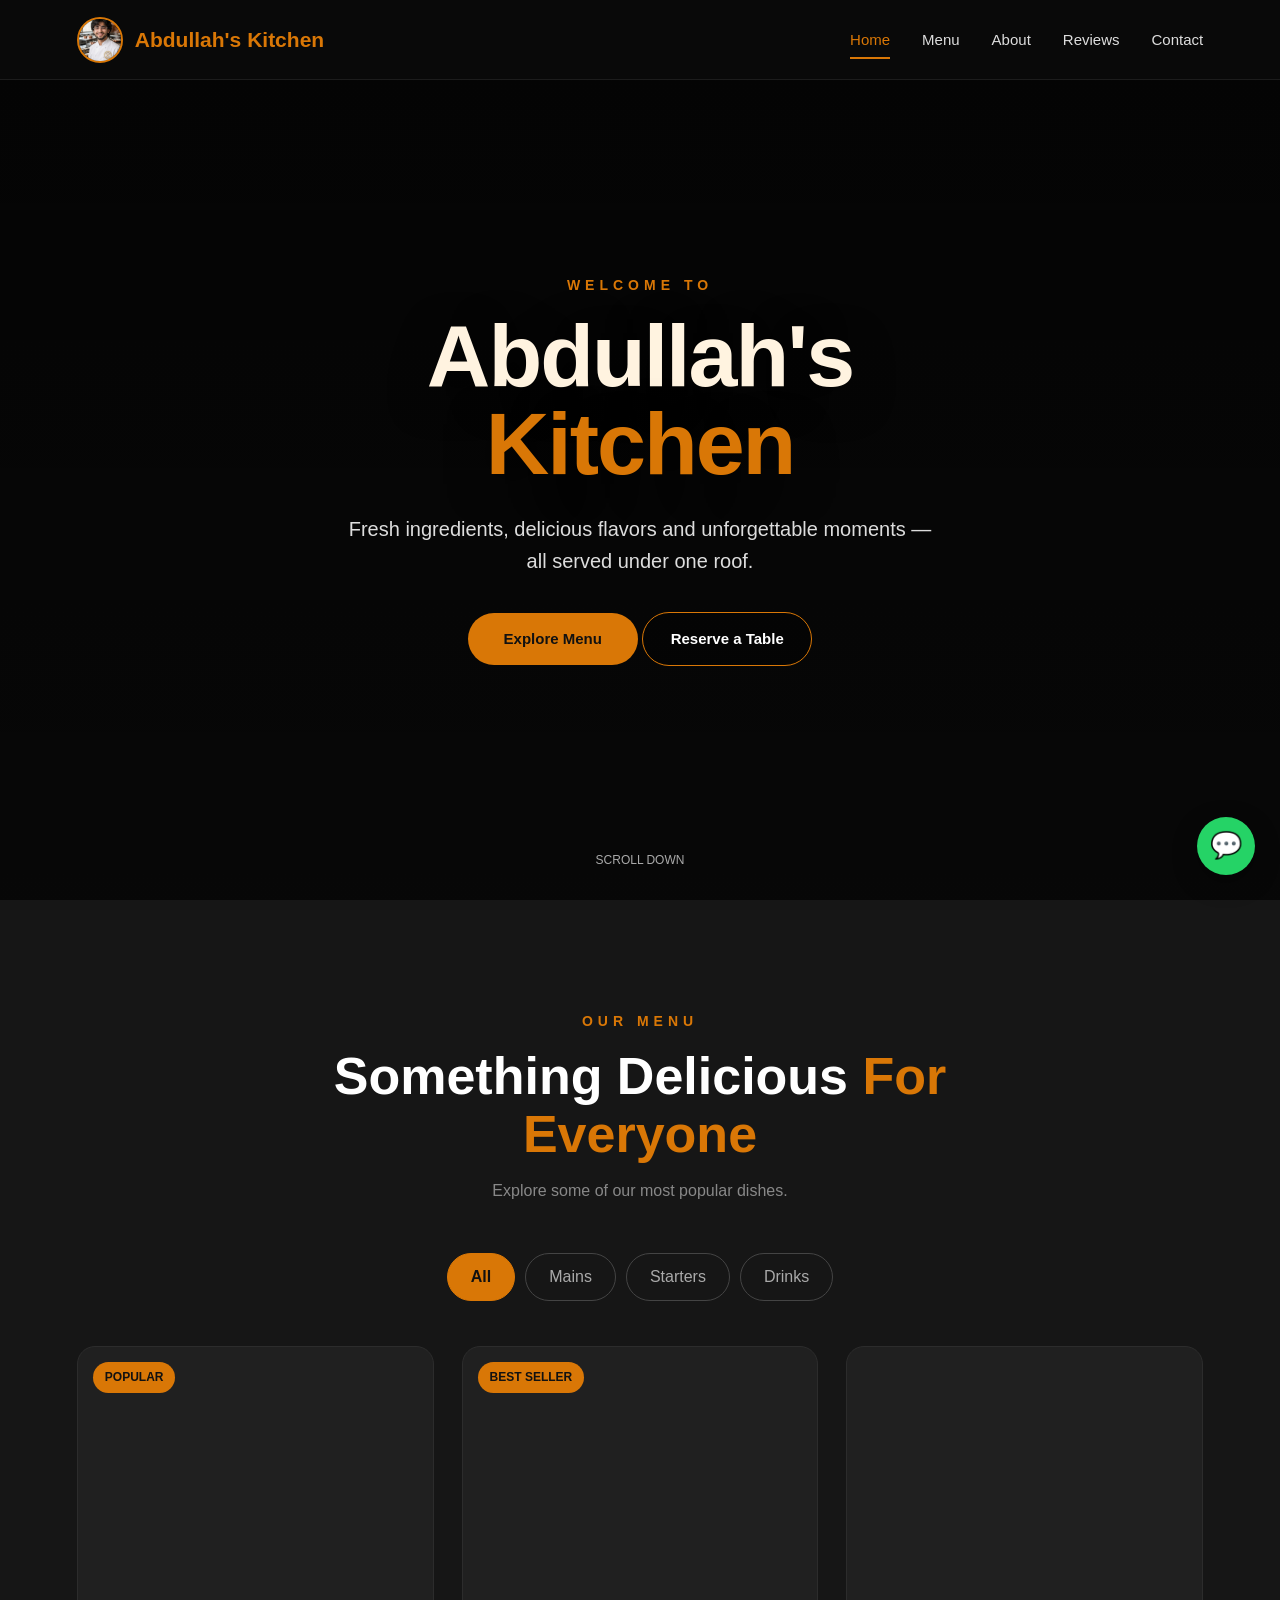
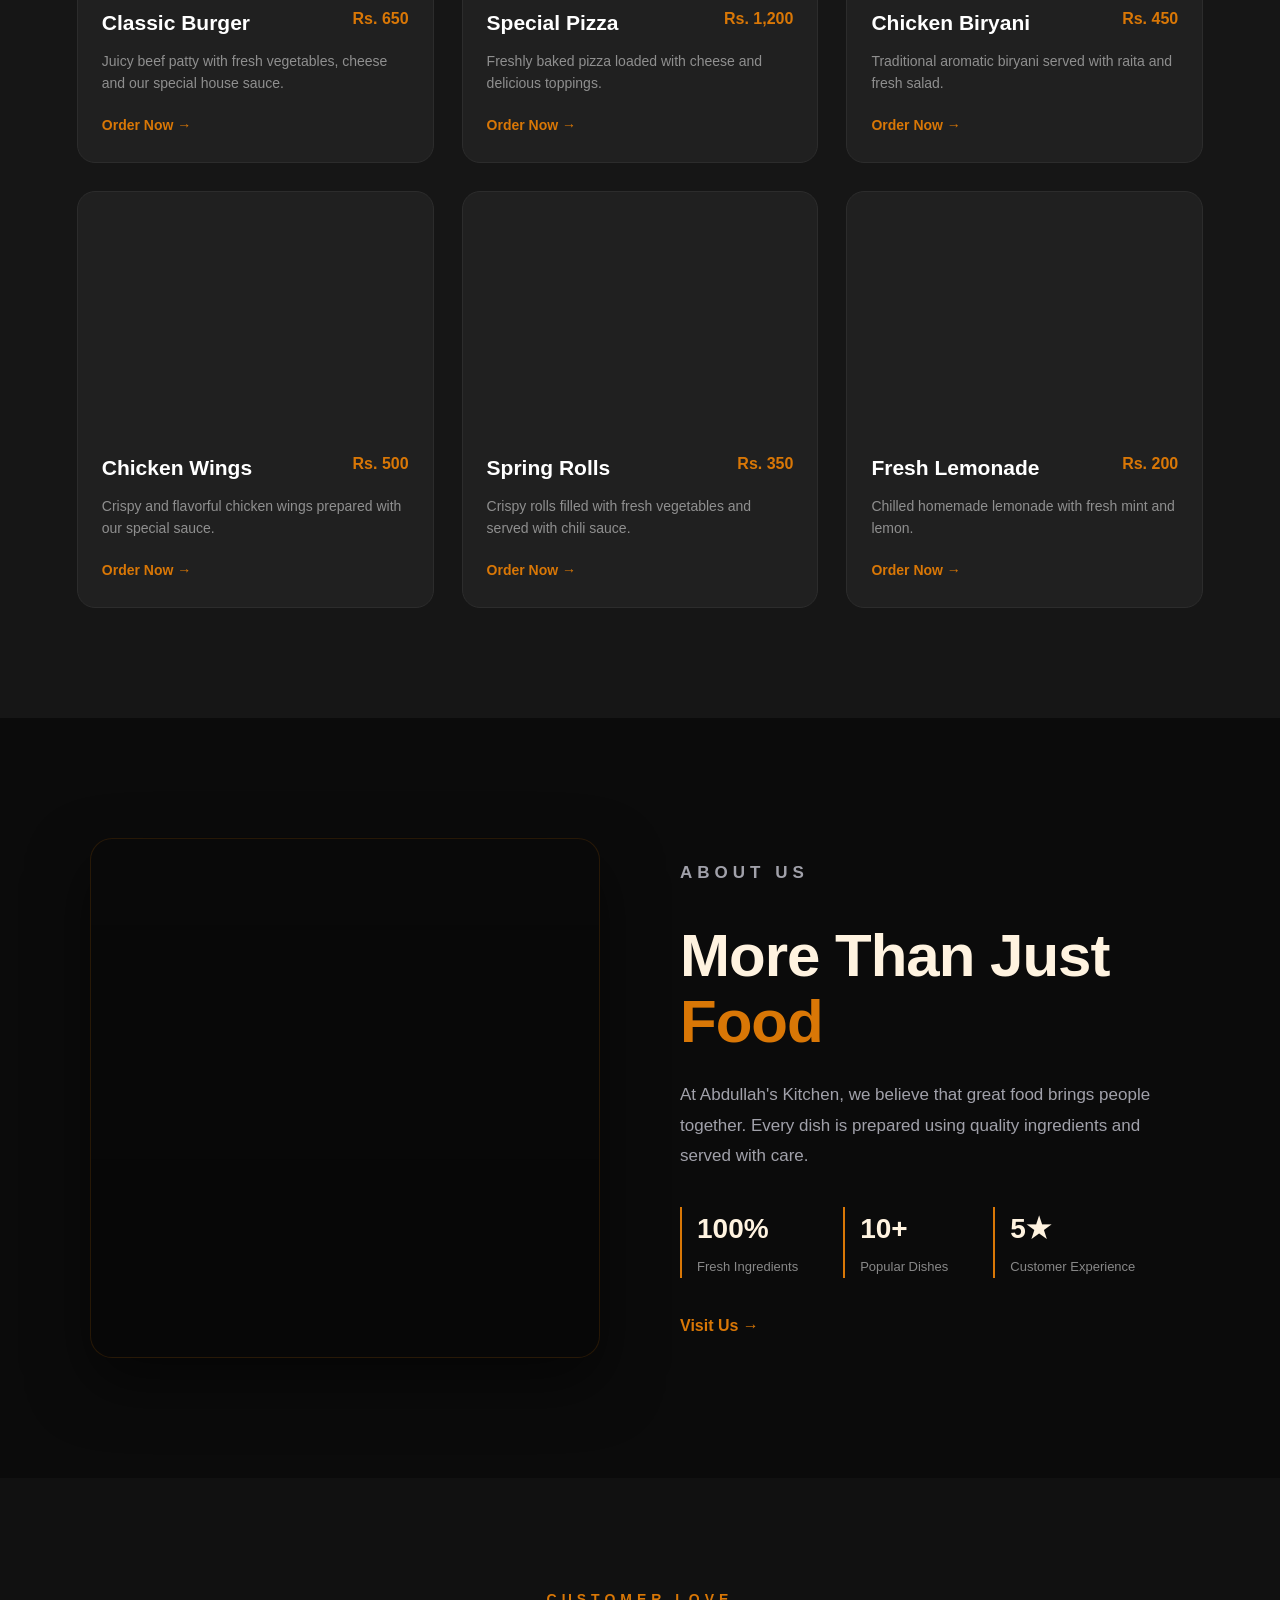
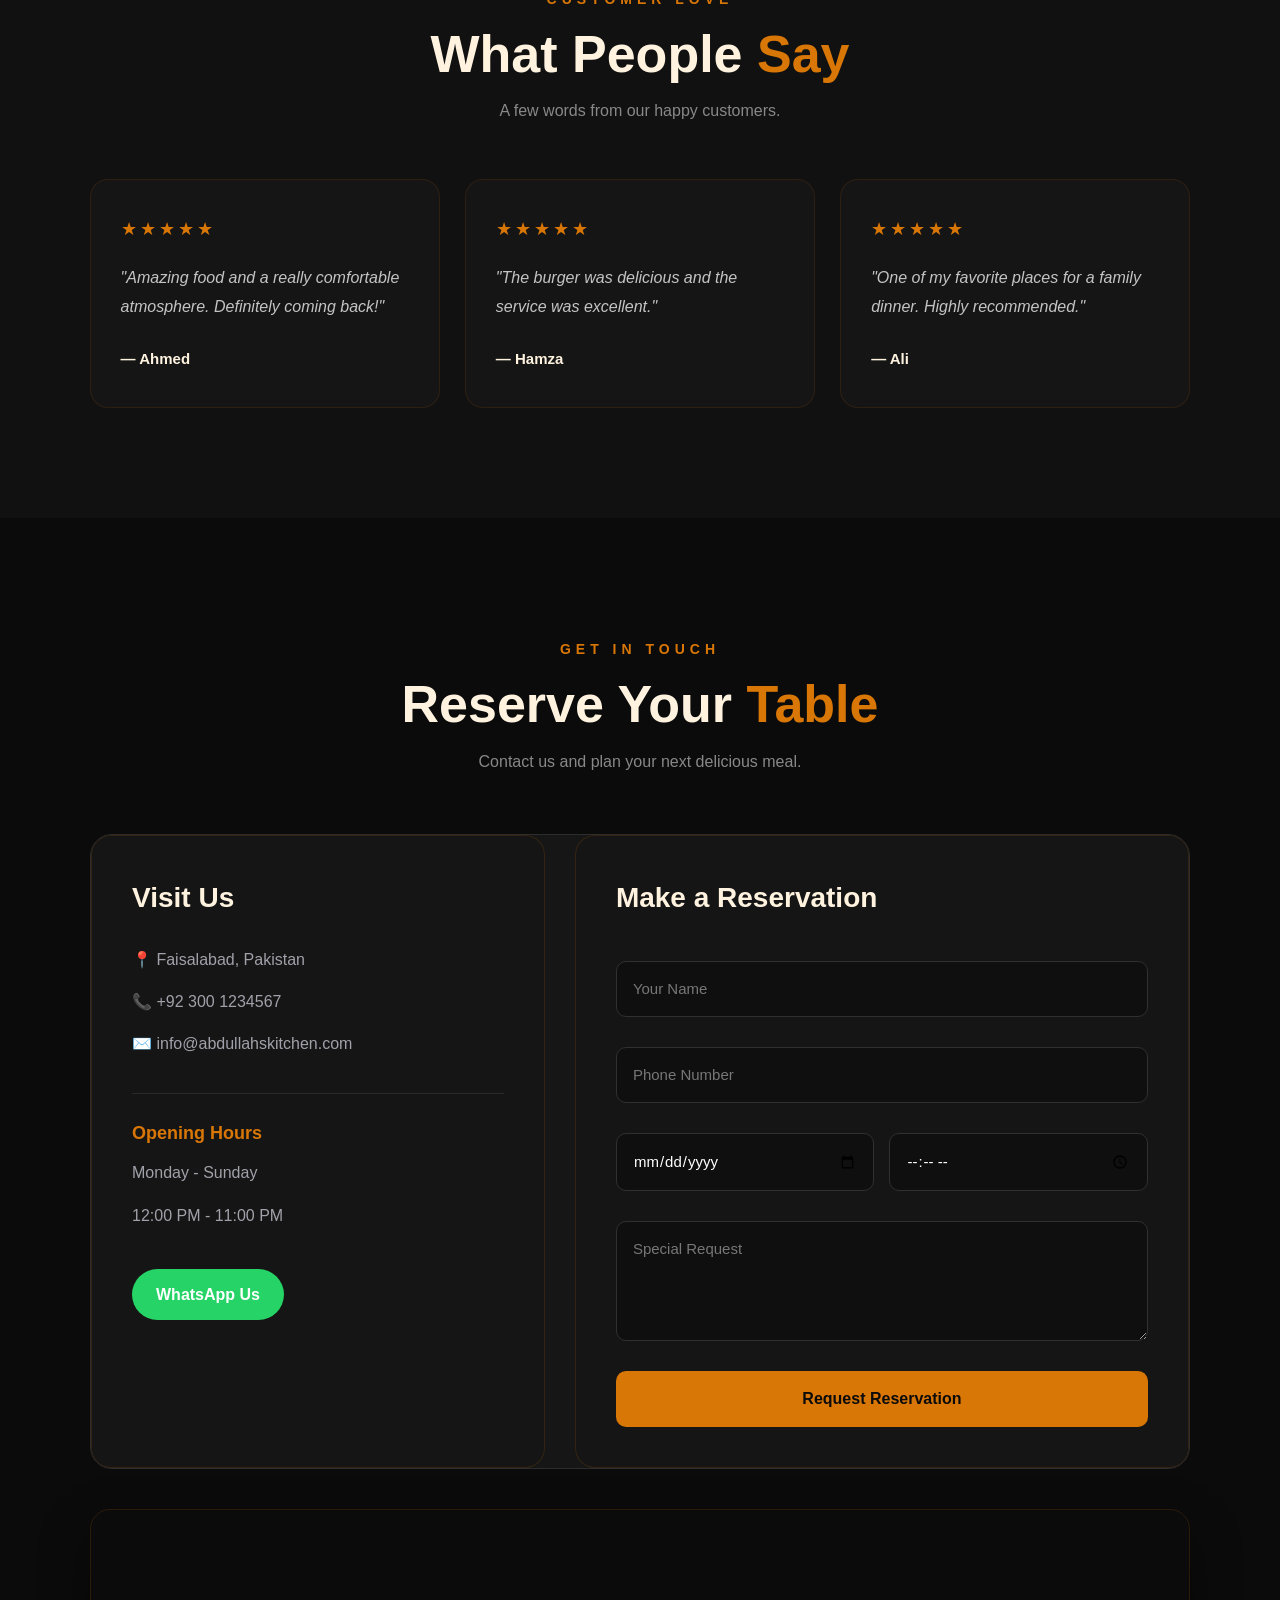
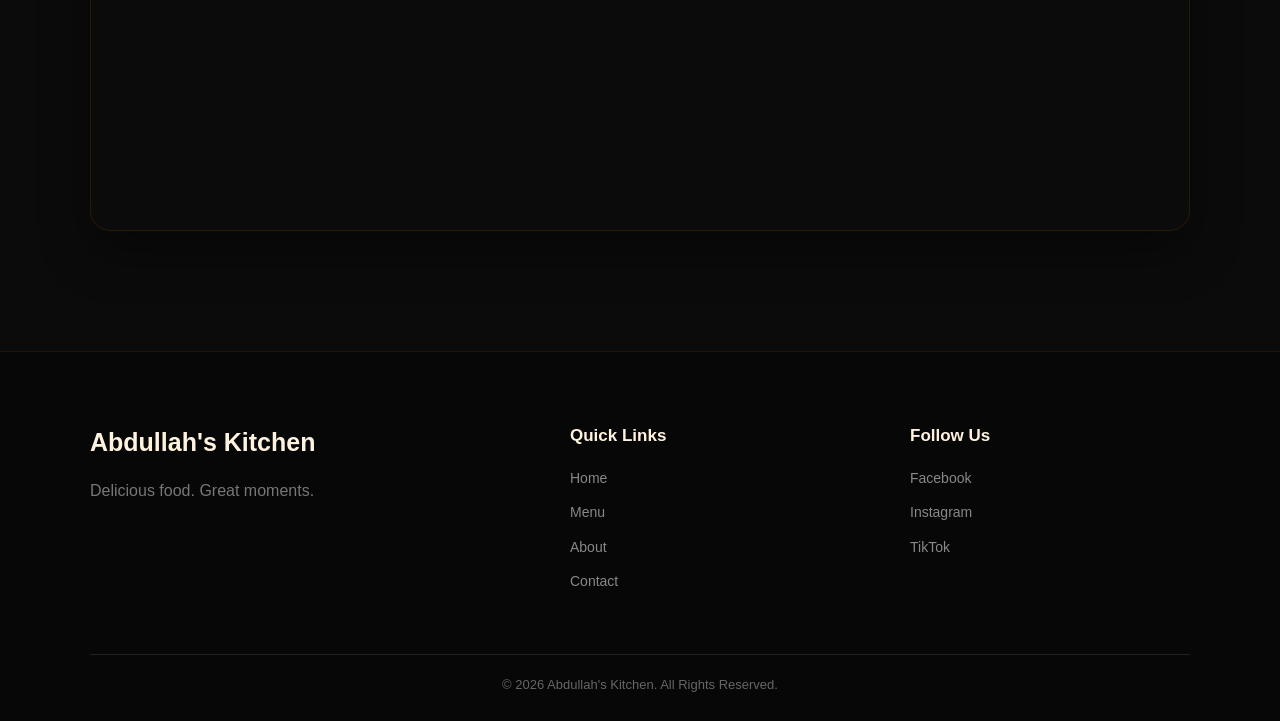
<file: index.html>
<!DOCTYPE html>
<html lang="en">

<head>
    <meta charset="UTF-8">
    <meta name="viewport" content="width=device-width, initial-scale=1.0">

    <title>Abdullah's Kitchen | Restaurant in Faisalabad</title>

    <meta name="description" content="Abdullah's Kitchen in Faisalabad — delicious food, fresh ingredients, popular dishes and easy table reservations.">
     <meta name="keywords" content="Abdullah's Kitchen, restaurant in Faisalabad, food in Faisalabad, Pakistani food, restaurant Faisalabad">
<meta name="author" content="Abdullah's Kitchen">
    <link rel="stylesheet" href="style.css">
</head>

<body>

    <!-- NAVBAR -->

    <nav class="navbar">

        <a href="#home" class="logo">
            <img src="logo.jpg" alt="Abdullah's Kitchen Logo">
            <span>Abdullah's Kitchen</span>
        </a>

        <button class="menu-toggle" id="menuToggle">
            ☰
        </button>

        <div class="nav-links" id="navLinks">

            <a href="#home" class="active">Home</a>
            <a href="#menu">Menu</a>
            <a href="#about">About</a>
            <a href="#reviews">Reviews</a>
            <a href="#contact">Contact</a>

        </div>

    </nav>


    <!-- HERO -->

    <section class="hero" id="home">

        <div class="hero-overlay"></div>

        <div class="hero-content">

            <p class="eyebrow">
                WELCOME TO
            </p>

            <h1>
                Abdullah's
                <span>Kitchen</span>
            </h1>

            <p class="hero-text">
                Fresh ingredients, delicious flavors and unforgettable
                moments — all served under one roof.
            </p>

            <div class="hero-buttons">

                <a href="#menu" class="btn btn-primary">
                    Explore Menu
                </a>

                <a href="#contact" class="btn btn-outline">
                    Reserve a Table
                </a>

            </div>

        </div>

        <div class="scroll-indicator">
            SCROLL DOWN
        </div>

    </section>


    <!-- MENU -->

    <section class="menu-section" id="menu">

        <div class="section-heading">

            <p class="eyebrow">
                OUR MENU
            </p>

            <h2>
                Something Delicious
                <span>For Everyone</span>
            </h2>

            <p>
                Explore some of our most popular dishes.
            </p>

        </div>


        <div class="filters">

            <button class="filter active" data-filter="all">
                All
            </button>

            <button class="filter" data-filter="mains">
                Mains
            </button>

            <button class="filter" data-filter="starters">
                Starters
            </button>

            <button class="filter" data-filter="drinks">
                Drinks
            </button>

        </div>


        <div class="menu-grid">


            <!-- BURGER -->

            <div class="food-card" data-category="mains">

                <div class="food-image burger">

                    <span>POPULAR</span>

                </div>

                <div class="food-content">

                    <div class="food-title">

                        <h3>Classic Burger</h3>

                        <strong>Rs. 650</strong>

                    </div>

                    <p>
                        Juicy beef patty with fresh vegetables,
                        cheese and our special house sauce.
                    </p>

                    <a href="#contact">
                        Order Now →
                    </a>

                </div>

            </div>


            <!-- PIZZA -->

            <div class="food-card" data-category="mains">

                <div class="food-image pizza">

                    <span>BEST SELLER</span>

                </div>

                <div class="food-content">

                    <div class="food-title">

                        <h3>Special Pizza</h3>

                        <strong>Rs. 1,200</strong>

                    </div>

                    <p>
                        Freshly baked pizza loaded with cheese
                        and delicious toppings.
                    </p>

                    <a href="#contact">
                        Order Now →
                    </a>

                </div>

            </div>


            <!-- BIRYANI -->

            <div class="food-card" data-category="mains">

                <div class="food-image biryani"></div>

                <div class="food-content">

                    <div class="food-title">

                        <h3>Chicken Biryani</h3>

                        <strong>Rs. 450</strong>

                    </div>

                    <p>
                        Traditional aromatic biryani served
                        with raita and fresh salad.
                    </p>

                    <a href="#contact">
                        Order Now →
                    </a>

                </div>

            </div>


            <!-- WINGS -->

            <div class="food-card" data-category="starters">

                <div class="food-image wings"></div>

                <div class="food-content">

                    <div class="food-title">

                        <h3>Chicken Wings</h3>

                        <strong>Rs. 500</strong>

                    </div>

                    <p>
                        Crispy and flavorful chicken wings
                        prepared with our special sauce.
                    </p>

                    <a href="#contact">
                        Order Now →
                    </a>

                </div>

            </div>


            <!-- SPRING ROLLS -->

            <div class="food-card" data-category="starters">

                <div class="food-image spring-rolls"></div>

                <div class="food-content">

                    <div class="food-title">

                        <h3>Spring Rolls</h3>

                        <strong>Rs. 350</strong>

                    </div>

                    <p>
                        Crispy rolls filled with fresh vegetables
                        and served with chili sauce.
                    </p>

                    <a href="#contact">
                        Order Now →
                    </a>

                </div>

            </div>


            <!-- LEMONADE -->

            <div class="food-card" data-category="drinks">

                <div class="food-image lemonade"></div>

                <div class="food-content">

                    <div class="food-title">

                        <h3>Fresh Lemonade</h3>

                        <strong>Rs. 200</strong>

                    </div>

                    <p>
                        Chilled homemade lemonade with fresh
                        mint and lemon.
                    </p>

                    <a href="#contact">
                        Order Now →
                    </a>

                </div>

            </div>

        </div>

    </section>


    <!-- ABOUT -->

    <section class="about-section" id="about">

        <div class="about-image"></div>

        <div class="about-content">

            <p class="eyebrow">
                ABOUT US
            </p>

            <h2>
                More Than Just
                <span>Food</span>
            </h2>

            <p>
                At Abdullah's Kitchen, we believe that great food
                brings people together. Every dish is prepared
                using quality ingredients and served with care.
            </p>

            <div class="features">

                <div>
                    <strong>100%</strong>
                    <p>Fresh Ingredients</p>
                </div>

                <div>
                    <strong>10+</strong>
                    <p>Popular Dishes</p>
                </div>

                <div>
                    <strong>5★</strong>
                    <p>Customer Experience</p>
                </div>

            </div>

            <a href="#contact" class="text-link">
                Visit Us →
            </a>

        </div>

    </section>


    <!-- REVIEWS -->

    <section class="reviews-section" id="reviews">

        <div class="section-heading">

            <p class="eyebrow">
                CUSTOMER LOVE
            </p>

            <h2>
                What People
                <span>Say</span>
            </h2>

            <p>
                A few words from our happy customers.
            </p>

        </div>


        <div class="reviews-grid">


            <div class="review-card">

                <div class="stars">
                    ★★★★★
                </div>

                <p>
                    "Amazing food and a really comfortable
                    atmosphere. Definitely coming back!"
                </p>

                <strong>
                    — Ahmed
                </strong>

            </div>


            <div class="review-card">

                <div class="stars">
                    ★★★★★
                </div>

                <p>
                    "The burger was delicious and the service
                    was excellent."
                </p>

                <strong>
                    — Hamza
                </strong>

            </div>


            <div class="review-card">

                <div class="stars">
                    ★★★★★
                </div>

                <p>
                    "One of my favorite places for a family
                    dinner. Highly recommended."
                </p>

                <strong>
                    — Ali
                </strong>

            </div>

        </div>

    </section>


    <!-- CONTACT -->

    <section class="contact-section" id="contact">

        <div class="section-heading">

            <p class="eyebrow">
                GET IN TOUCH
            </p>

            <h2>
                Reserve Your
                <span>Table</span>
            </h2>

            <p>
                Contact us and plan your next delicious meal.
            </p>

        </div>


        <div class="contact-grid">


            <div class="contact-info">

                <h3>
                    Visit Us
                </h3>

                <p>
                    📍 Faisalabad, Pakistan
                </p>

                <p>
                    📞 +92 300 1234567
                </p>

                <p>
                    ✉️ info@abdullahskitchen.com
                </p>


                <div class="opening-hours">

                    <h4>
                        Opening Hours
                    </h4>

                    <p>
                        Monday - Sunday
                    </p>

                    <p>
                        12:00 PM - 11:00 PM
                    </p>

                </div>


                <a
                    href="https://wa.me/923222379891"
                    target="_blank"
                    class="whatsapp-button"
                >
                    WhatsApp Us
                </a>

            </div>


            <form
                class="contact-form"
                id="reservationForm"
            >

                <h3>
                    Make a Reservation
                </h3>


                <input
                    type="text"
                    placeholder="Your Name"
                    required
                >


                <input
                    type="tel"
                    placeholder="Phone Number"
                    required
                >


                <div class="form-row">

                    <input
                        type="date"
                        required
                    >

                    <input
                        type="time"
                        required
                    >

                </div>


                <textarea
                    placeholder="Special Request"
                ></textarea>


                <button type="submit">
                    Request Reservation
                </button>

            </form>

        </div>


        <!-- MAP -->

        <div class="map">

            <iframe
                src="https://www.google.com/maps?q=Faisalabad,Pakistan&output=embed"
                width="100%"
                height="320"
                style="border:0;"
                allowfullscreen=""
                loading="lazy">
            </iframe>

        </div>

    </section>


    <!-- FOOTER -->

    <footer>

        <div class="footer-grid">


            <div>

                <h2>
                    Abdullah's Kitchen
                </h2>

                <p>
                    Delicious food. Great moments.
                </p>

            </div>


            <div>

                <h3>
                    Quick Links
                </h3>

                <a href="#home">
                    Home
                </a>

                <a href="#menu">
                    Menu
                </a>

                <a href="#about">
                    About
                </a>

                <a href="#contact">
                    Contact
                </a>

            </div>


            <div>

                <h3>
                    Follow Us
                </h3>

                <a href="#">
                    Facebook
                </a>

                <a href="#">
                    Instagram
                </a>

                <a href="#">
                    TikTok
                </a>

            </div>


        </div>


        <div class="footer-bottom">

            <p>
                © 2026 Abdullah's Kitchen. All Rights Reserved.
            </p>

        </div>

    </footer>


    <!-- FLOATING WHATSAPP -->

    <a
        href="https://wa.me/923222379891"
        target="_blank"
        class="floating-whatsapp"
        aria-label="Chat on WhatsApp"
    >
        💬
    </a>


    <!-- JAVASCRIPT -->

    <script src="script.js"></script>

</body>

</html>
</file>
<file: style.css>
* {
    margin: 0;
    padding: 0;
    box-sizing: border-box;
}

html {
    scroll-behavior: smooth;
}

body {
    font-family: Arial, Helvetica, sans-serif;
    background: #111;
    color: #fff;
    line-height: 1.6;
    overflow-x: hidden;
}

a {
    color: inherit;
    text-decoration: none;
}

button,
input,
textarea {
    font: inherit;
}

button {
    cursor: pointer;
}

section {
    scroll-margin-top: 80px;
}


/* NAVBAR */

.navbar {
    position: fixed;
    top: 0;
    left: 0;
    width: 100%;
    height: 80px;

    display: flex;
    align-items: center;
    justify-content: space-between;

    padding: 0 6%;

    background: rgba(10, 10, 10, 0.9);
    backdrop-filter: blur(12px);

    border-bottom: 1px solid rgba(255, 255, 255, 0.08);

    z-index: 1000;
}

.logo {
    display: flex;
    align-items: center;
    gap: 12px;

    font-size: 21px;
    font-weight: bold;
}

.logo img {
    width: 46px;
    height: 46px;

    border-radius: 50%;
    object-fit: cover;

    border: 2px solid #d97706;
}

.logo span {
    color: #d97706;
}

.nav-links {
    display: flex;
    align-items: center;
    gap: 32px;
}

.nav-links a {
    position: relative;

    color: #ddd;

    font-size: 15px;

    transition: 0.3s;
}

.nav-links a:hover,
.nav-links a.active {
    color: #d97706;
}

.nav-links a::after {
    content: "";

    position: absolute;

    left: 0;
    bottom: -7px;

    width: 0;
    height: 2px;

    background: #d97706;

    transition: 0.3s;
}

.nav-links a:hover::after,
.nav-links a.active::after {
    width: 100%;
}

.menu-toggle {
    display: none;

    background: none;
    border: none;

    color: #d97706;

    font-size: 28px;
}


/* HERO */

.hero {
    position: relative;

    min-height: 100vh;

    display: flex;
    align-items: center;
    justify-content: center;

    text-align: center;

    padding: 120px 20px 80px;

    background-image: url("https://images.unsplash.com/photo-1517248135467-4c7edcad34c4?auto=format&fit=crop&w=1800&q=85");

    background-size: cover;
    background-position: center;
}

.hero-overlay {
    position: absolute;

    inset: 0;

    background:
        linear-gradient(
            rgba(0, 0, 0, 0.78),
            rgba(0, 0, 0, 0.58)
        );
}

.hero-content {
    position: relative;

    z-index: 2;

    max-width: 850px;

    animation: heroEnter 1s ease;
}

.eyebrow {
    color: #d97706;

    font-size: 14px;

    font-weight: bold;

    letter-spacing: 5px;

    margin-bottom: 16px;
}

.hero h1 {
    font-size: clamp(48px, 8vw, 88px);

    line-height: 1;

    margin-bottom: 25px;

    font-weight: 800;

    letter-spacing: -2px;

    color: #fff3e0;

    text-shadow:
        0 10px 40px rgba(0, 0, 0, 0.7);
}

.hero h1 span {
    display: block;

    color: #d97706;
}

.hero-text {
    max-width: 600px;

    margin: 0 auto 35px;

    color: #ddd;

    font-size: 20px;
}

.hero-button {
    display: flex;

    justify-content: center;

    gap: 14px;

    flex-wrap: wrap;
}

.btn {
    display: inline-flex;

    align-items: center;
    justify-content: center;

    min-width: 170px;

    padding: 14px 24px;

    border-radius: 50px;

    font-size: 15px;

    font-weight: bold;

    transition: 0.3s;
}

.btn-primary {
    background: #d97706;

    color: #111;
}

.btn-primary:hover {
    background: #fff;

    transform: translateY(-4px);
}

.btn-outline {
    border: 1px solid #d97706;

    color: #fff;

    background: rgba(0, 0, 0, 0.3);
}

.btn-outline:hover {
    background: #d97706;

    color: #111;

    transform: translateY(-4px);
}

.scroll-indicator {
    position: absolute;

    bottom: 30px;
    left: 50%;

    transform: translateX(-50%);

    color: #aaa;

    font-size: 12px;

    text-align: center;

    z-index: 2;

    animation: bounce 2s infinite;
}


/* SECTION HEADINGS */

.section-heading {
    max-width: 700px;

    margin: 0 auto 50px;

    text-align: center;
}

.section-heading h2 {
    font-size: clamp(34px, 5vw, 52px);

    line-height: 1.1;

    margin-bottom: 15px;
}

.section-heading h2 span {
    color: #d97706;
}

.section-heading p:last-child {
    color: #888;
}


/* MENU */

.menu-section {
    padding: 110px 6%;

    background: #161616;
}

.filters {
    display: flex;

    justify-content: center;

    flex-wrap: wrap;

    gap: 10px;

    margin-bottom: 45px;
}

.filter {
    padding: 10px 23px;

    border: 1px solid #444;

    border-radius: 50px;

    background: transparent;

    color: #aaa;

    transition: 0.3s;
}

.filter:hover {
    border-color: #d97706;

    color: #d97706;
}

.filter.active {
    background: #d97706;

    border-color: #d97706;

    color: #111;

    font-weight: bold;
}

.menu-grid {
    max-width: 1200px;

    margin: auto;

    display: grid;

    grid-template-columns: repeat(3, 1fr);

    gap: 28px;
}

.food-card {
    overflow: hidden;

    border: 1px solid #2c2c2c;

    border-radius: 18px;

    background: #202020;

    transition: 0.35s;
}

.food-card:hover {
    transform: translateY(-8px);

    border-color: rgba(245, 176, 65, 0.5);
}

.food-card.hidden {
    display: none;
}

.food-image {
    position: relative;

    height: 235px;

    background-size: cover;

    background-position: center;

    transition: 0.5s;
}

.food-card:hover .food-image {
    transform: scale(1.04);
}

.food-image span {
    position: absolute;

    top: 15px;
    left: 15px;

    padding: 6px 12px;

    border-radius: 50px;

    background: #d97706;

    color: #111;

    font-size: 12px;

    font-weight: bold;
}

.burger {
    background-image: url("https://images.unsplash.com/photo-1568901346375-23c9450c58cd?auto=format&fit=crop&w=900&q=85");
}

.pizza {
    background-image: url("https://images.unsplash.com/photo-1574071318508-1cdbab80d002?auto=format&fit=crop&w=900&q=85");
}

.biryani {
    background-image: url("https://images.unsplash.com/photo-1633945274405-b6c8069047b0?auto=format&fit=crop&w=900&q=85");
}

.wings {
    background-image: url("https://images.unsplash.com/photo-1608039755401-742074f0548d?auto=format&fit=crop&w=900&q=85");
}

.spring-rolls {
    background-image: url("https://images.unsplash.com/photo-1544025162-d76694265947?auto=format&fit=crop&w=900&q=85");
}

.lemonade {
    background-image: url("https://images.unsplash.com/photo-1621263764928-df1444c5e859?auto=format&fit=crop&w=900&q=85");
}

.food-content {
    padding: 24px;
}

.food-title {
    display: flex;

    justify-content: space-between;

    gap: 15px;

    margin-bottom: 10px;
}

.food-title h3 {
    font-size: 21px;
}

.food-title strong {
    color: #d97706;

    white-space: nowrap;
}

.food-content p {
    color: #8f8f8f;

    font-size: 14px;

    margin-bottom: 18px;
}

.food-content > a {
    color: #d97706;

    font-size: 14px;

    font-weight: bold;
}

.food-content > a:hover {
    color: #fff;
}


/* ABOUT */

.about-section {
    padding: 110px 6%;

    display: grid;

    grid-template-columns: 1fr 1fr;

    align-items: center;

    gap: 80px;

    background: #111;
}

.about-image {
    min-height: 520px;

    border-radius: 22px;

    background-image: url("https://images.unsplash.com/photo-1552566626-52f8b828add9?auto=format&fit=crop&w=1100&q=85");

    background-size: cover;

    background-position: center;
}

.about-content {
    max-width: 580px;
}

.about-content h2 {
    font-size: clamp(36px, 5vw, 56px);

    line-height: 1.08;

    margin-bottom: 25px;
}

.about-content h2 span {
    color: #d97706;
}

.about-content > p {
    color: #999;

    font-size: 17px;

    line-height: 1.9;

    margin-bottom: 30px;
}

.features {
    display: flex;

    flex-wrap: wrap;

    gap: 25px;

    margin-bottom: 35px;
}

.features strong {
    color: #d97706;

    font-size: 22px;
}

.features p {
    color: #ddd;

    font-size: 14px;
}

.text-link {
    color: #d97706;

    font-weight: bold;
}

.text-link:hover {
    color: #fff;
}


/* REVIEWS */

.reviews-section {
    padding: 110px 6%;

    background: #181818;
}

.reviews-grid {
    max-width: 1100px;

    margin: auto;

    display: grid;

    grid-template-columns: repeat(3, 1fr);

    gap: 25px;
}

.review-card {
    padding: 32px;

    border: 1px solid #2c2c2c;

    border-radius: 18px;

    background: #202020;

    transition: 0.3s;
}

.review-card:hover {
    transform: translateY(-7px);

    border-color: rgba(245, 176, 65, 0.45);
}

.stars {
    color: #d97706;

    letter-spacing: 3px;

    margin-bottom: 18px;
}

.review-card p {
    color: #aaa;

    line-height: 1.8;

    margin-bottom: 20px;
}

.review-card strong {
    color: #eee;
}


/* CONTACT */

.contact-section {
    padding: 110px 6%;

    background: linear-gradient(135deg, #111, #1b1b1b);
}

.contact-grid {
    max-width: 1100px;

    margin: auto;

    display: grid;

    grid-template-columns: 0.85fr 1.15fr;

    overflow: hidden;

    border: 1px solid #2d2d2d;

    border-radius: 22px;

    background: #161616;
}

.contact-info {
    padding: 45px;

    border-right: 1px solid #2d2d2d;
}

.contact-info h3 {
    color: #d97706;

    font-size: 25px;

    margin-bottom: 25px;
}

.contact-info > p {
    color: #aaa;

    margin-bottom: 17px;
}

.opening-hours {
    margin-top: 40px;
}

.opening-hours h4 {
    margin-bottom: 10px;
}

.opening-hours p {
    color: #aaa;
}

.whatsapp-button {
    display: inline-flex;

    margin-top: 30px;

    padding: 13px 20px;

    border-radius: 50px;

    background: #25D366;

    color: #fff;

    font-weight: bold;
}

.whatsapp-button:hover {
    opacity: 0.85;

    transform: translateY(-3px);
}

.contact-form {
    padding: 45px;

    display: flex;

    flex-direction: column;

    gap: 15px;
}

.contact-form h3 {
    font-size: 25px;

    margin-bottom: 10px;
}

.contact-form input,
.contact-form textarea {
    width: 100%;

    padding: 14px 16px;

    border: 1px solid #333;

    border-radius: 10px;

    background: #202020;

    color: #fff;

    outline: none;
}

.contact-form input:focus,
.contact-form textarea:focus {
    border-color: #d97706;
}

.contact-form input::placeholder,
.contact-form textarea::placeholder {
    color: #777;
}

.contact-form textarea {
    min-height: 120px;

    resize: vertical;
}

.form-row {
    display: grid;

    grid-template-columns: 1fr 1fr;

    gap: 15px;
}

.contact-form button {
    padding: 15px;

    border: none;

    border-radius: 10px;

    background: #d97706;

    color: #111;

    font-weight: bold;

    transition: 0.3s;
}

.contact-form button:hover {
    background: #fff;

    transform: translateY(-3px);
}

.map {
    max-width: 1100px;

    margin: 35px auto 0;

    overflow: hidden;

    border-radius: 22px;

    border: 1px solid #2d2d2d;
}

.map iframe {
    display: block;
}


/* FOOTER */

footer {
    padding: 65px 6% 20px;

    background: #090909;
}

.footer-grid {
    max-width: 1100px;

    margin: auto;

    display: grid;

    grid-template-columns: 2fr 1fr 1fr;

    gap: 50px;
}

.footer-grid h2 {
    color: #d97706;

    margin-bottom: 12px;
}

.footer-grid h3 {
    margin-bottom: 18px;
}

.footer-grid p {
    color: #777;
}

.footer-grid a {
    display: block;

    width: fit-content;

    color: #888;

    margin-bottom: 10px;

    font-size: 14px;
}

.footer-grid a:hover {
    color: #d97706;
}

.footer-bottom {
    max-width: 1100px;

    margin: 45px auto 0;

    padding-top: 20px;

    border-top: 1px solid #292929;

    text-align: center;

    color: #666;

    font-size: 13px;
}


/* WHATSAPP */

.floating-whatsapp {
    position: fixed;

    right: 25px;
    bottom: 25px;

    width: 58px;
    height: 58px;

    display: flex;

    align-items: center;
    justify-content: center;

    border-radius: 50%;

    background: #25D366;

    color: #fff;

    font-size: 27px;

    z-index: 999;

    transition: 0.3s;
}

.floating-whatsapp:hover {
    transform: scale(1.1);
}


/* ANIMATIONS */

@keyframes heroEnter {

    from {
        opacity: 0;
        transform: translateY(30px);
    }

    to {
        opacity: 1;
        transform: translateY(0);
    }

}

@keyframes bounce {

    0%,
    100% {
        transform: translate(-50%, 0);
    }

    50% {
        transform: translate(-50%, -8px);
    }

}


/* TABLET */

@media (max-width: 950px) {

    .menu-grid {
        grid-template-columns: repeat(2, 1fr);
    }

    .about-section {
        grid-template-columns: 1fr;
    }

    .about-content {
        max-width: 750px;
    }

    .reviews-grid {
        grid-template-columns: repeat(2, 1fr);
    }

    .contact-grid {
        grid-template-columns: 1fr;
    }

    .contact-info {
        border-right: none;

        border-bottom: 1px solid #2d2d2d;
    }

}


/* MOBILE */

@media (max-width: 768px) {

    .navbar { 
        height: 70px;

    padding: 0 20px;
    }

    .logo {
        font-size: 16px;
    }

    .logo img {
        width: 40px;
        height: 40px;
    }

    .menu-toggle {
        display: block;
    }

    .nav-links {
        position: absolute;

        top: 70px;
        right: 20px;

        width: 210px;

        padding: 20px;

        display: flex;

        flex-direction: column;

        align-items: flex-start;

        gap: 18px;

        border: 1px solid #333;

        border-radius: 14px;

        background: #151515;

        opacity: 0;

        visibility: hidden;

        transform: translateY(-10px);

        transition: 0.3s;
    }

    .nav-links.active {
        opacity: 1;

        visibility: visible;

        transform: translateY(0);
    }

    .hero {
        padding: 110px 20px 80px;
    }

    .hero-text {
        font-size: 17px;
    }

    .scroll-indicator {
        display: none;
    }

    .menu-section,
    .about-section,
    .reviews-section,
    .contact-section {
        padding: 80px 20px;
    }

    .menu-grid {
        grid-template-columns: 1fr;

        max-width: 420px;
    }

    .about-image {
        min-height: 360px;
    }

    .reviews-grid {
        grid-template-columns: 1fr;

        max-width: 450px;
    }

    .contact-info,
    .contact-form {
        padding: 30px 25px;
    }

    .form-row {
        grid-template-columns: 1fr;
    }

    .footer-grid {
        grid-template-columns: 1fr;

        text-align: center;
    }

    .footer-grid a {
        margin-left: auto;

        margin-right: auto;
    }

}


/* SMALL PHONES */

@media (max-width: 420px) {

    .logo span {
        font-size: 14px;
    }

    .hero-buttons {
        flex-direction: column;
    }

    .btn {
        width: 100%;

        max-width: 260px;
    }

    .filter {
        padding: 9px 16px;

        font-size: 13px;
    }

    .food-title {
        flex-direction: column;
    }

}
/* PREMIUM HERO BUTTON */

.hero-button {
    display: inline-block;
    padding: 16px 34px;
    border-radius: 50px;

    background: #d97706;
    color: #0b0b0b;

    text-decoration: none;
    font-size: 16px;
    font-weight: 700;

    border: 1px solid #d97706;

    box-shadow: 0 10px 30px rgba(217, 119, 6, 0.25);

    transition: all 0.3s ease;
}

.hero-button:hover {
    background: #fff3e0;
    color: #0b0b0b;

    border-color: #fff3e0;

    transform: translateY(-4px);

    box-shadow: 0 14px 35px rgba(0, 0, 0, 0.4);
}
/* =========================
   PREMIUM MENU CARDS
========================= */

.menu-card {
    position: relative;
    background: #151515;
    border: 1px solid rgba(217, 119, 6, 0.12);
    border-radius: 18px;
    overflow: hidden;

    transition: transform 0.35s ease,
                box-shadow 0.35s ease,
                border-color 0.35s ease;
}

.menu-card:hover {
    transform: translateY(-10px);

    border-color: rgba(217, 119, 6, 0.45);

    box-shadow:
        0 20px 50px rgba(0, 0, 0, 0.45),
        0 0 25px rgba(217, 119, 6, 0.08);
}
.menu-image {
    position: relative;
    height: 240px;

    background-size: cover;
    background-position: center;

    transition: transform 0.5s ease;
}

.menu-card:hover .menu-image {
    transform: scale(1.04);
}
.menu-info {
    padding: 24px;
}

.menu-info h3 {
    color: #fff3e0;
    font-size: 22px;
    margin-bottom: 10px;
}

.menu-info p {
    color: #a1a1aa;
    line-height: 1.7;
}

.menu-info span {
    display: inline-block;
    margin-top: 12px;

    color: #d97706;
    font-size: 19px;
    font-weight: 800;
}
/* =========================
   PREMIUM ABOUT SECTION
========================= */

.about-section {
    position: relative;

    padding: 120px 7%;

    display: grid;
    grid-template-columns: 1fr 1fr;

    gap: 80px;

    align-items: center;

    background: #0b0b0b;
}

.about-image {
    min-height: 520px;

    border-radius: 22px;

    background:
        linear-gradient(
            rgba(0, 0, 0, 0.15),
            rgba(0, 0, 0, 0.35)
        ),
        url("https://images.unsplash.com/photo-1552566626-52f8b828add9?auto=format&fit=crop&w=1000&q=85");

    background-size: cover;
    background-position: center;

    box-shadow:
        0 25px 60px rgba(0, 0, 0, 0.5);

    border: 1px solid rgba(217, 119, 6, 0.15);

    transition: transform 0.4s ease;
}

.about-image:hover {
    transform: scale(1.02);
}

.about-content {
    max-width: 600px;
}

.about-content h2 {
    font-size: clamp(38px, 5vw, 60px);

    line-height: 1.1;

    color: #fff3e0;

    margin-bottom: 25px;

    letter-spacing: -1px;
}

.about-content h2 span {
    color: #d97706;
}

.about-content > p {
    color: #a1a1aa;

    font-size: 17px;

    line-height: 1.8;

    margin-bottom: 35px;
}
.features {
    display: flex;

    gap: 45px;

    margin-bottom: 35px;

    flex-wrap: wrap;
}

.features div {
    border-left: 2px solid #d97706;

    padding-left: 15px;
}

.features strong {
    display: block;

    color: #fff3e0;

    font-size: 28px;

    margin-bottom: 5px;
}

.features p {
    color: #888;

    font-size: 13px;

    margin: 0;
}
.text-link {
    display: inline-block;

    color: #d97706;

    text-decoration: none;

    font-weight: 700;

    transition: 0.3s ease;
}

.text-link:hover {
    color: #fff3e0;

    transform: translateX(5px);
}
/* =========================
   PREMIUM REVIEWS
========================= */

.reviews-section {
    padding: 110px 7%;
    background: #111111;
}

.reviews-grid {
    max-width: 1150px;
    margin: 55px auto 0;

    display: grid;
    grid-template-columns: repeat(3, 1fr);

    gap: 25px;
}

.review-card {
    position: relative;

    padding: 35px 30px;

    background: #151515;

    border: 1px solid rgba(217, 119, 6, 0.12);

    border-radius: 18px;

    transition: 0.35s ease;
}

.review-card:hover {
    transform: translateY(-8px);

    border-color: rgba(217, 119, 6, 0.4);

    box-shadow: 0 20px 45px rgba(0, 0, 0, 0.35);
}

.stars {
    color: #d97706;

    font-size: 18px;

    letter-spacing: 3px;

    margin-bottom: 20px;
}

.review-card p {
    color: #c4c4c4;

    font-size: 16px;

    line-height: 1.8;

    font-style: italic;

    margin-bottom: 25px;
}

.review-card strong {
    color: #fff3e0;

    font-size: 15px;
}
.reviews-section .section-heading {
    max-width: 700px;
    margin: auto;
    text-align: center;
}

.reviews-section .section-heading h2 {
    color: #fff3e0;
}

.reviews-section .section-heading h2 span {
    color: #d97706;
}
@media (max-width: 768px) {

    .reviews-grid {
        grid-template-columns: 1fr;
    }

    .about-section {
        grid-template-columns: 1fr;
        gap: 45px;
    }

    .about-image {
        min-height: 400px;
    }

    .features {
        gap: 25px;
    }

}
/* =========================
   PREMIUM CONTACT SECTION
========================= */

.contact-section {
    padding: 120px 7%;
    background: #0b0b0b;
}

.contact-section .section-heading {
    text-align: center;
    max-width: 700px;
    margin: 0 auto 60px;
}

.contact-section .section-heading h2 {
    color: #fff3e0;
}

.contact-section .section-heading h2 span {
    color: #d97706;
}

.contact-grid {
    max-width: 1100px;
    margin: auto;

    display: grid;
    grid-template-columns: 0.85fr 1.15fr;

    gap: 30px;
}

/* CONTACT INFORMATION */

.contact-info {
    padding: 40px;

    background: #151515;

    border: 1px solid rgba(217, 119, 6, 0.15);

    border-radius: 20px;
}

.contact-info h3 {
    color: #fff3e0;
    font-size: 28px;
    margin-bottom: 25px;
}

.contact-info p {
    color: #a1a1aa;

    line-height: 1.7;

    margin-bottom: 15px;
}

.opening-hours {
    margin-top: 35px;

    padding-top: 25px;

    border-top: 1px solid #292929;
}

.opening-hours h4 {
    color: #d97706;

    font-size: 18px;

    margin-bottom: 12px;
}

/* WHATSAPP BUTTON */

.whatsapp-button {
    display: inline-block;

    margin-top: 25px;

    padding: 13px 24px;

    border-radius: 50px;

    background: #25D366;

    color: white;

    text-decoration: none;

    font-weight: 700;

    transition: 0.3s ease;
}

.whatsapp-button:hover {
    transform: translateY(-3px);

    box-shadow: 0 10px 25px rgba(37, 211, 102, 0.2);
}

/* RESERVATION FORM */

.contact-form {
    padding: 40px;

    background: #151515;

    border: 1px solid rgba(217, 119, 6, 0.15);

    border-radius: 20px;
}

.contact-form h3 {
    color: #fff3e0;

    font-size: 28px;

    margin-bottom: 25px;
}

.contact-form input,
.contact-form textarea {
    width: 100%;

    padding: 15px 16px;

    margin-bottom: 15px;

    border: 1px solid #303030;

    border-radius: 10px;

    background: #0f0f0f;

    color: white;

    font-size: 15px;

    outline: none;

    transition: 0.3s ease;
}

.contact-form input:focus,
.contact-form textarea:focus {
    border-color: #d97706;

    box-shadow: 0 0 0 3px rgba(217, 119, 6, 0.08);
}

.contact-form input::placeholder,
.contact-form textarea::placeholder {
    color: #777;
}

.form-row {
    display: grid;

    grid-template-columns: 1fr 1fr;

    gap: 15px;
}

.contact-form textarea {
    min-height: 120px;

    resize: vertical;
}

.contact-form button {
    width: 100%;

    padding: 15px;

    border: none;

    border-radius: 10px;

    background: #d97706;

    color: #0b0b0b;

    font-size: 16px;

    font-weight: 700;

    cursor: pointer;

    transition: 0.3s ease;
}

.contact-form button:hover {
    background: #fff3e0;

    transform: translateY(-3px);
}
.map {
    max-width: 1100px;

    margin: 40px auto 0;

    border-radius: 20px;

    overflow: hidden;

    border: 1px solid rgba(217, 119, 6, 0.15);

    box-shadow: 0 20px 50px rgba(0, 0, 0, 0.4);
}

.map iframe {
    display: block;

    filter: grayscale(80%) contrast(1.1);
}
@media (max-width: 768px) {

    .contact-grid {
        grid-template-columns: 1fr;
    }

    .form-row {
        grid-template-columns: 1fr;
    }

    .contact-info,
    .contact-form {
        padding: 28px;
    }

}
/* =========================
   PREMIUM FOOTER
========================= */

footer {
    background: #070707;
    padding: 70px 7% 25px;
    border-top: 1px solid rgba(217, 119, 6, 0.12);
}

.footer-grid {
    max-width: 1100px;
    margin: auto;

    display: grid;
    grid-template-columns: 1.5fr 1fr 1fr;

    gap: 60px;
}

.footer-grid h2 {
    color: #fff3e0;
    font-size: 25px;
    margin-bottom: 15px;
}

.footer-grid h3 {
    color: #fff3e0;
    margin-bottom: 18px;
    font-size: 17px;
}

.footer-grid p {
    color: #777;
    line-height: 1.7;
}

.footer-grid a {
    display: block;

    width: fit-content;

    margin-bottom: 12px;

    color: #888;

    text-decoration: none;

    transition: 0.3s ease;
}

.footer-grid a:hover {
    color: #d97706;
    transform: translateX(4px);
}

.footer-bottom {
    max-width: 1100px;

    margin: 50px auto 0;

    padding-top: 20px;

    border-top: 1px solid #222;

    text-align: center;
}

.footer-bottom p {
    color: #666;
    font-size: 13px;
}
/* =========================
   FLOATING WHATSAPP
========================= */

.floating-whatsapp {
    position: fixed;

    right: 25px;
    bottom: 25px;

    width: 58px;
    height: 58px;

    display: flex;
    align-items: center;
    justify-content: center;

    border-radius: 50%;

    background: #25D366;

    color: white;

    text-decoration: none;

    font-size: 26px;

    box-shadow:
        0 8px 25px rgba(0, 0, 0, 0.35);

    z-index: 999;

    transition: 0.3s ease;
}

.floating-whatsapp:hover {
    transform: scale(1.1);
}
/* =========================
   FINAL MOBILE POLISH
========================= */

@media (max-width: 768px) {

    .navbar {
        padding: 0 20px;
    }

    .logo span {
        font-size: 17px;
    }

    .hero {
        min-height: 90vh;
        padding: 110px 20px 70px;
        background-attachment: scroll;
    }

    .hero h1 {
        font-size: clamp(45px, 13vw, 65px);
    }

    .hero-text {
        font-size: 16px;
    }

    .hero-buttons {
        gap: 10px;
    }

    .hero-button {
        padding: 14px 25px;
    }

    .menu-section,
    .reviews-section,
    .contact-section {
        padding: 80px 20px;
    }

    .menu-container,
    .menu-grid {
        gap: 20px;
    }

    .footer-grid {
        grid-template-columns: 1fr;

        text-align: center;

        gap: 35px;
    }

    .footer-grid a {
        margin-left: auto;
        margin-right: auto;
    }

    .floating-whatsapp {
        right: 18px;
        bottom: 18px;

        width: 52px;
        height: 52px;
    }

}
</file>
